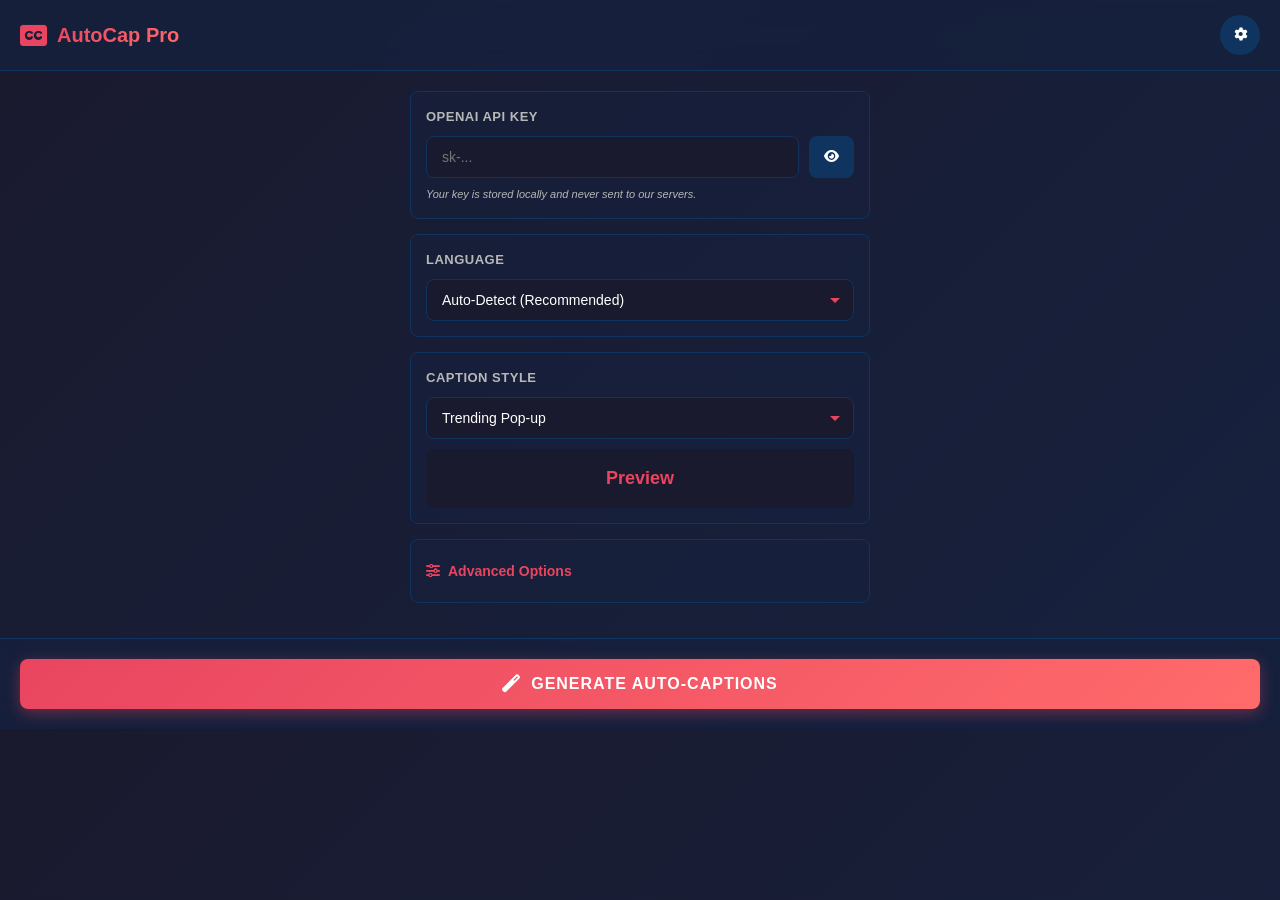
<file: AutoCapPro/index.html>
<!DOCTYPE html>
<html lang="en">
<head>
    <meta charset="UTF-8">
    <meta name="viewport" content="width=device-width, initial-scale=1.0">
    <title>AutoCap Pro - AI Powered Captions</title>
    
    <!-- CSInterface for CEP communication -->
    <script src="js/CSInterface.js"></script>
    <script src="js/main.js" defer></script>
    
    <!-- Custom Styles -->
    <link rel="stylesheet" href="css/styles.css">
    
    <!-- Font Awesome for Icons -->
    <link rel="stylesheet" href="https://cdnjs.cloudflare.com/ajax/libs/font-awesome/6.4.0/css/all.min.css">
</head>
<body>
    <!-- Header Section -->
    <header class="header">
        <div class="logo">
            <i class="fas fa-closed-captioning"></i>
            <h1>AutoCap Pro</h1>
        </div>
        <button id="settingsBtn" class="icon-btn" title="Settings">
            <i class="fas fa-cog"></i>
        </button>
    </header>

    <!-- Main Content -->
    <main class="main-content">
        
        <!-- API Key Section -->
        <section class="section api-section">
            <label for="apiKey">OpenAI API Key</label>
            <div class="input-group">
                <input type="password" id="apiKey" placeholder="sk-..." autocomplete="off">
                <button id="toggleApiKey" class="toggle-btn" title="Show/Hide">
                    <i class="fas fa-eye"></i>
                </button>
            </div>
            <p class="hint">Your key is stored locally and never sent to our servers.</p>
        </section>

        <!-- Language Selection -->
        <section class="section">
            <label for="language">Language</label>
            <select id="language">
                <option value="auto">Auto-Detect (Recommended)</option>
                <option value="en">English</option>
                <option value="hi">Hindi</option>
                <option value="hinglish">Hinglish (Mixed)</option>
                <option value="es">Spanish</option>
                <option value="fr">French</option>
                <option value="de">German</option>
                <option value="pt">Portuguese</option>
                <option value="it">Italian</option>
                <option value="ja">Japanese</option>
                <option value="ko">Korean</option>
                <option value="zh">Chinese</option>
                <option value="ar">Arabic</option>
                <option value="ru">Russian</option>
            </select>
        </section>

        <!-- Caption Style Selection -->
        <section class="section">
            <label for="captionStyle">Caption Style</label>
            <select id="captionStyle">
                <option value="trending-popup">Trending Pop-up</option>
                <option value="karaoke">Karaoke Word-Highlight</option>
                <option value="dynamic-box">Dynamic Box Background</option>
                <option value="mrbeast">MrBeast Style</option>
                <option value="minimal">Minimal Clean</option>
                <option value="bold">Bold Impact</option>
            </select>
            <div id="stylePreview" class="style-preview">
                <span class="preview-text">Preview</span>
            </div>
        </section>

        <!-- Advanced Options -->
        <section class="section advanced-options">
            <details>
                <summary><i class="fas fa-sliders-h"></i> Advanced Options</summary>
                
                <div class="option-row">
                    <label for="fontSize">Font Size</label>
                    <input type="range" id="fontSize" min="20" max="150" value="60">
                    <span id="fontSizeValue">60px</span>
                </div>

                <div class="option-row">
                    <label for="maxWordsPerLine">Max Words Per Line</label>
                    <input type="number" id="maxWordsPerLine" min="3" max="15" value="8">
                </div>

                <div class="option-row">
                    <label for="captionPosition">Position</label>
                    <select id="captionPosition">
                        <option value="bottom">Bottom Third</option>
                        <option value="center">Center</option>
                        <option value="top">Top Third</option>
                    </select>
                </div>

                <div class="option-row checkbox-row">
                    <input type="checkbox" id="addBackground" checked>
                    <label for="addBackground">Add Background Box</label>
                </div>

                <div class="option-row checkbox-row">
                    <input type="checkbox" id="addShadow" checked>
                    <label for="addShadow">Add Drop Shadow</label>
                </div>
            </details>
        </section>

        <!-- Status Messages -->
        <div id="statusMessage" class="status-message hidden">
            <i class="fas fa-info-circle"></i>
            <span id="statusText">Ready</span>
        </div>

        <!-- Progress Bar -->
        <div id="progressContainer" class="progress-container hidden">
            <div class="progress-bar">
                <div id="progressFill" class="progress-fill"></div>
            </div>
            <span id="progressText">Processing...</span>
        </div>

    </main>

    <!-- Footer with Generate Button -->
    <footer class="footer">
        <button id="generateBtn" class="generate-btn">
            <i class="fas fa-magic"></i>
            Generate Auto-Captions
        </button>
    </footer>

    <!-- Settings Modal -->
    <div id="settingsModal" class="modal hidden">
        <div class="modal-content">
            <div class="modal-header">
                <h2>Settings</h2>
                <button id="closeSettings" class="close-btn">
                    <i class="fas fa-times"></i>
                </button>
            </div>
            
            <div class="modal-body">
                <div class="setting-item">
                    <label>Default Font Family</label>
                    <select id="defaultFont">
                        <option value="Arial">Arial</option>
                        <option value="Helvetica">Helvetica</option>
                        <option value="Impact">Impact</option>
                        <option value="Bebas Neue">Bebas Neue</option>
                        <option value="Montserrat">Montserrat</option>
                        <option value="Roboto">Roboto</option>
                        <option value="Open Sans">Open Sans</option>
                    </select>
                </div>

                <div class="setting-item">
                    <label>Primary Color</label>
                    <input type="color" id="primaryColor" value="#FFFF00">
                </div>

                <div class="setting-item">
                    <label>Secondary Color</label>
                    <input type="color" id="secondaryColor" value="#FFFFFF">
                </div>

                <div class="setting-item">
                    <label>Background Color</label>
                    <input type="color" id="backgroundColor" value="#000000">
                </div>

                <div class="setting-item">
                    <label>Animation Speed</label>
                    <select id="animationSpeed">
                        <option value="fast">Fast</option>
                        <option value="normal" selected>Normal</option>
                        <option value="slow">Slow</option>
                    </select>
                </div>

                <div class="setting-item">
                    <button id="clearCache" class="secondary-btn">
                        <i class="fas fa-trash"></i> Clear Saved API Key
                    </button>
                </div>
            </div>

            <div class="modal-footer">
                <button id="saveSettings" class="save-btn">Save Settings</button>
            </div>
        </div>
    </div>

</body>
</html>
</file>
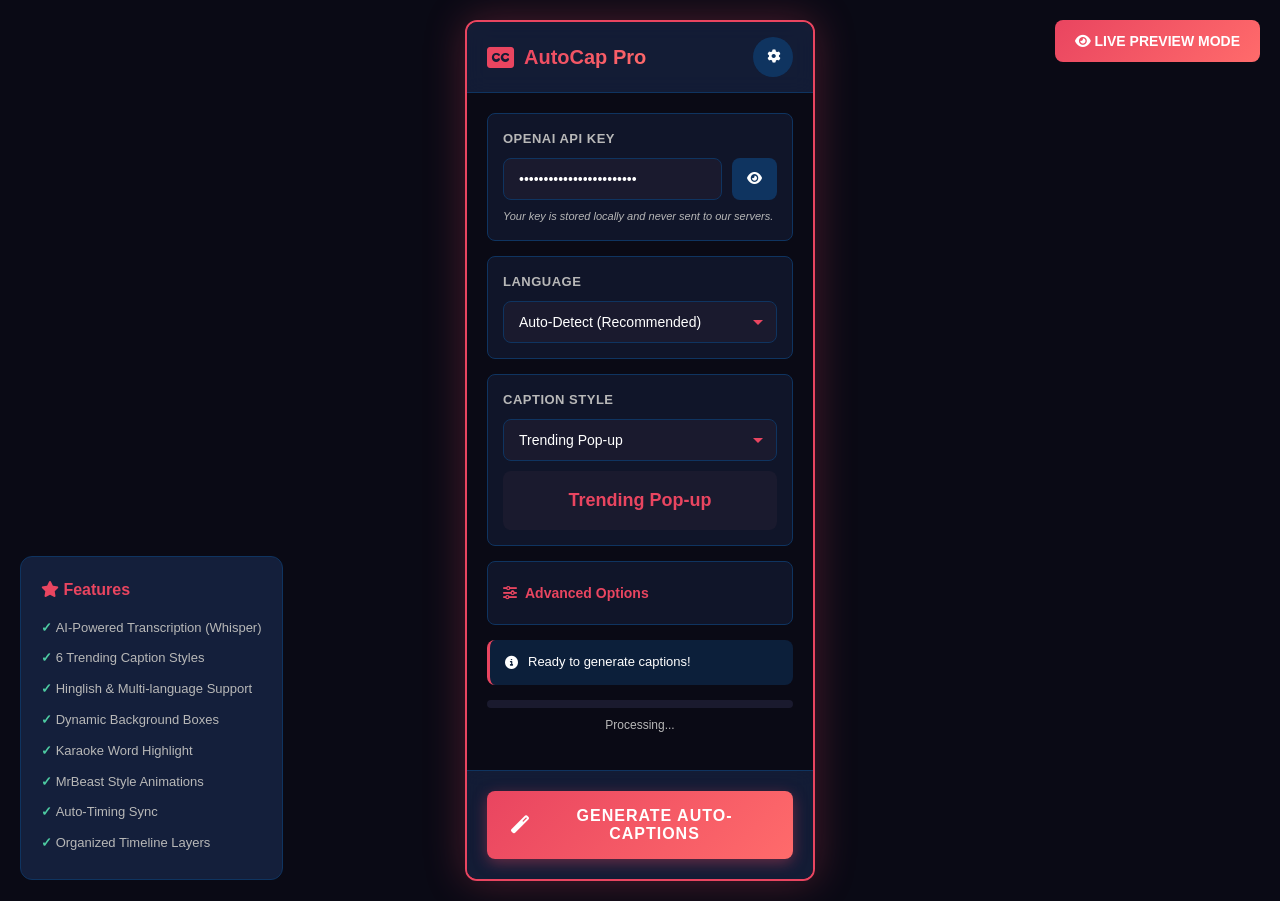
<file: AutoCapPro/preview.html>
<!DOCTYPE html>
<html lang="en">
<head>
    <meta charset="UTF-8">
    <meta name="viewport" content="width=device-width, initial-scale=1.0">
    <title>AutoCap Pro - Preview Mode</title>
    <link rel="stylesheet" href="css/styles.css">
    <link rel="stylesheet" href="https://cdnjs.cloudflare.com/ajax/libs/font-awesome/6.4.0/css/all.min.css">
    <style>
        body { min-height: 100vh; display: flex; justify-content: center; align-items: flex-start; padding: 20px; background: #0a0a15; }
        .preview-container { width: 350px; border: 2px solid #e94560; border-radius: 12px; overflow: hidden; box-shadow: 0 0 40px rgba(233, 69, 96, 0.3); }
        .preview-badge { position: fixed; top: 20px; right: 20px; background: linear-gradient(135deg, #e94560, #ff6b6b); color: white; padding: 10px 20px; border-radius: 8px; font-weight: bold; animation: pulse 2s infinite; }
        @keyframes pulse { 0%, 100% { transform: scale(1); } 50% { transform: scale(1.05); } }
        .feature-list { position: fixed; bottom: 20px; left: 20px; background: rgba(22, 33, 62, 0.95); padding: 20px; border-radius: 12px; border: 1px solid #0f3460; max-width: 300px; }
        .feature-list h3 { color: #e94560; margin-bottom: 10px; font-size: 16px; }
        .feature-list ul { list-style: none; padding: 0; margin: 0; }
        .feature-list li { color: #b8b8b8; padding: 5px 0; font-size: 13px; }
        .feature-list li::before { content: "✓ "; color: #4ecca3; font-weight: bold; }
    </style>
</head>
<body>
    <div class="preview-badge"><i class="fas fa-eye"></i> LIVE PREVIEW MODE</div>
    <div class="preview-container">
        <header class="header">
            <div class="logo"><i class="fas fa-closed-captioning"></i><h1>AutoCap Pro</h1></div>
            <button id="settingsBtn" class="icon-btn" title="Settings"><i class="fas fa-cog"></i></button>
        </header>
        <main class="main-content">
            <section class="section api-section">
                <label for="apiKey">OpenAI API Key</label>
                <div class="input-group">
                    <input type="password" id="apiKey" placeholder="sk-..." autocomplete="off" value="sk-proj-example123456789">
                    <button id="toggleApiKey" class="toggle-btn" title="Show/Hide"><i class="fas fa-eye"></i></button>
                </div>
                <p class="hint">Your key is stored locally and never sent to our servers.</p>
            </section>
            <section class="section">
                <label for="language">Language</label>
                <select id="language">
                    <option value="auto">Auto-Detect (Recommended)</option>
                    <option value="en">English</option>
                    <option value="hi">Hindi</option>
                    <option value="hinglish">Hinglish (Mixed)</option>
                    <option value="es">Spanish</option>
                    <option value="fr">French</option>
                    <option value="de">German</option>
                    <option value="pt">Portuguese</option>
                    <option value="it">Italian</option>
                    <option value="ja">Japanese</option>
                    <option value="ko">Korean</option>
                    <option value="zh">Chinese</option>
                    <option value="ar">Arabic</option>
                    <option value="ru">Russian</option>
                </select>
            </section>
            <section class="section">
                <label for="captionStyle">Caption Style</label>
                <select id="captionStyle">
                    <option value="trending-popup">Trending Pop-up</option>
                    <option value="karaoke">Karaoke Word-Highlight</option>
                    <option value="dynamic-box">Dynamic Box Background</option>
                    <option value="mrbeast">MrBeast Style</option>
                    <option value="minimal">Minimal Clean</option>
                    <option value="bold">Bold Impact</option>
                </select>
                <div id="stylePreview" class="style-preview"><span class="preview-text" style="animation: popIn 0.3s ease;">Trending Pop-up</span></div>
            </section>
            <section class="section advanced-options">
                <details>
                    <summary><i class="fas fa-sliders-h"></i> Advanced Options</summary>
                    <div class="option-row">
                        <label for="fontSize">Font Size</label>
                        <input type="range" id="fontSize" min="20" max="150" value="60">
                        <span id="fontSizeValue">60px</span>
                    </div>
                    <div class="option-row">
                        <label for="maxWordsPerLine">Max Words Per Line</label>
                        <input type="number" id="maxWordsPerLine" min="3" max="15" value="8">
                    </div>
                    <div class="option-row">
                        <label for="captionPosition">Position</label>
                        <select id="captionPosition">
                            <option value="bottom">Bottom Third</option>
                            <option value="center">Center</option>
                            <option value="top">Top Third</option>
                        </select>
                    </div>
                    <div class="option-row checkbox-row">
                        <input type="checkbox" id="addBackground" checked>
                        <label for="addBackground">Add Background Box</label>
                    </div>
                    <div class="option-row checkbox-row">
                        <input type="checkbox" id="addShadow" checked>
                        <label for="addShadow">Add Drop Shadow</label>
                    </div>
                </details>
            </section>
            <div id="statusMessage" class="status-message info"><i class="fas fa-info-circle"></i><span id="statusText">Ready to generate captions!</span></div>
            <div id="progressContainer" class="progress-container">
                <div class="progress-bar"><div id="progressFill" class="progress-fill" style="width: 0%"></div></div>
                <span id="progressText">Processing...</span>
            </div>
        </main>
        <footer class="footer">
            <button id="generateBtn" class="generate-btn"><i class="fas fa-magic"></i>Generate Auto-Captions</button>
        </footer>
    </div>
    <div id="settingsModal" class="modal hidden">
        <div class="modal-content">
            <div class="modal-header">
                <h2>Settings</h2>
                <button id="closeSettings" class="close-btn"><i class="fas fa-times"></i></button>
            </div>
            <div class="modal-body">
                <div class="setting-item"><label>Default Font Family</label><select id="defaultFont"><option value="Arial">Arial</option><option value="Helvetica">Helvetica</option><option value="Impact">Impact</option><option value="Bebas Neue">Bebas Neue</option><option value="Montserrat">Montserrat</option><option value="Roboto">Roboto</option><option value="Open Sans">Open Sans</option></select></div>
                <div class="setting-item"><label>Primary Color</label><input type="color" id="primaryColor" value="#FFFF00"></div>
                <div class="setting-item"><label>Secondary Color</label><input type="color" id="secondaryColor" value="#FFFFFF"></div>
                <div class="setting-item"><label>Background Color</label><input type="color" id="backgroundColor" value="#000000"></div>
                <div class="setting-item"><label>Animation Speed</label><select id="animationSpeed"><option value="fast">Fast</option><option value="normal" selected>Normal</option><option value="slow">Slow</option></select></div>
                <div class="setting-item"><button id="clearCache" class="secondary-btn"><i class="fas fa-trash"></i> Clear Saved API Key</button></div>
            </div>
            <div class="modal-footer"><button id="saveSettings" class="save-btn">Save Settings</button></div>
        </div>
    </div>
    <div class="feature-list">
        <h3><i class="fas fa-star"></i> Features</h3>
        <ul>
            <li>AI-Powered Transcription (Whisper)</li>
            <li>6 Trending Caption Styles</li>
            <li>Hinglish & Multi-language Support</li>
            <li>Dynamic Background Boxes</li>
            <li>Karaoke Word Highlight</li>
            <li>MrBeast Style Animations</li>
            <li>Auto-Timing Sync</li>
            <li>Organized Timeline Layers</li>
        </ul>
    </div>
    <script>
        document.getElementById('toggleApiKey').addEventListener('click', function() {
            const input = document.getElementById('apiKey');
            const icon = this.querySelector('i');
            if (input.type === 'password') { input.type = 'text'; icon.classList.remove('fa-eye'); icon.classList.add('fa-eye-slash'); }
            else { input.type = 'password'; icon.classList.remove('fa-eye-slash'); icon.classList.add('fa-eye'); }
        });
        document.getElementById('settingsBtn').addEventListener('click', function() { document.getElementById('settingsModal').classList.remove('hidden'); });
        document.getElementById('closeSettings').addEventListener('click', function() { document.getElementById('settingsModal').classList.add('hidden'); });
        document.getElementById('settingsModal').addEventListener('click', function(e) { if (e.target === this) { this.classList.add('hidden'); } });
        document.getElementById('saveSettings').addEventListener('click', function() {
            const primaryColor = document.getElementById('primaryColor').value;
            document.documentElement.style.setProperty('--accent-primary', primaryColor);
            alert('Settings saved! (Preview mode - not persisted)');
            document.getElementById('settingsModal').classList.add('hidden');
        });
        document.getElementById('fontSize').addEventListener('input', function() { document.getElementById('fontSizeValue').textContent = this.value + 'px'; });
        document.getElementById('captionStyle').addEventListener('change', function() {
            const style = this.value;
            const preview = document.getElementById('stylePreview');
            const previews = {
                'trending-popup': '<span class="preview-text" style="animation: popIn 0.3s ease;">Trending Pop-up</span>',
                'karaoke': '<span class="preview-text" style="color: #4ecca3;">Karaoke <span style="color: var(--accent-primary);">Highlight</span></span>',
                'dynamic-box': '<span class="preview-text" style="background: rgba(233,69,96,0.3); padding: 5px 10px; border-radius: 4px;">Dynamic Box</span>',
                'mrbeast': '<span class="preview-text" style="font-size: 24px; text-shadow: 3px 3px 0 #000, -1px -1px 0 #000, 1px -1px 0 #000, -1px 1px 0 #000;">MRBEAST</span>',
                'minimal': '<span class="preview-text" style="font-weight: 300; letter-spacing: 2px;">Minimal Clean</span>',
                'bold': '<span class="preview-text" style="font-weight: 900; text-transform: uppercase;">Bold Impact</span>'
            };
            preview.innerHTML = previews[style] || previews['trending-popup'];
        });
        document.getElementById('generateBtn').addEventListener('click', function() {
            const apiKey = document.getElementById('apiKey').value;
            if (!apiKey || !apiKey.startsWith('sk-')) {
                document.getElementById('statusMessage').className = 'status-message error';
                document.getElementById('statusText').textContent = 'Please enter a valid API key (starts with sk-)';
                return;
            }
            this.disabled = true;
            this.classList.add('loading');
            let progress = 0;
            const interval = setInterval(() => {
                progress += 10;
                document.getElementById('progressFill').style.width = progress + '%';
                const statuses = ['Connecting to After Effects...', 'Extracting audio from composition...', 'Sending to Whisper API...', 'Processing transcription...', 'Creating caption layers...', 'Applying animations...', 'Organizing timeline...', 'Finalizing...', 'Complete!'];
                document.getElementById('progressText').textContent = statuses[Math.min(Math.floor(progress / 12.5), statuses.length - 1)];
                if (progress >= 100) {
                    clearInterval(interval);
                    document.getElementById('statusMessage').className = 'status-message success';
                    document.getElementById('statusText').textContent = '✅ Successfully created 24 caption layers!';
                    setTimeout(() => { this.disabled = false; this.classList.remove('loading'); document.getElementById('progressFill').style.width = '0%'; }, 2000);
                }
            }, 300);
        });
        const style = document.createElement('style');
        style.textContent = '@keyframes popIn { 0% { opacity: 0; transform: scale(0.5); } 70% { transform: scale(1.1); } 100% { opacity: 1; transform: scale(1); } }';
        document.head.appendChild(style);
        console.log('🎬 AutoCap Pro Preview Loaded Successfully!');
    </script>
</body>
</html>
</file>
<file: AutoCapPro/css/styles.css>
/*
 * AutoCap Pro - Main Stylesheet
 * Modern Dark Mode UI for CEP Extension
 */

/* ============================================
   CSS Variables & Theme
   ============================================ */
:root {
    --bg-primary: #1a1a2e;
    --bg-secondary: #16213e;
    --bg-tertiary: #0f3460;
    --accent-primary: #e94560;
    --accent-secondary: #0f3460;
    --text-primary: #ffffff;
    --text-secondary: #b8b8b8;
    --success: #4ecca3;
    --warning: #ffc107;
    --error: #ff6b6b;
    --border-radius: 8px;
    --transition-speed: 0.3s;
    --shadow: 0 4px 6px rgba(0, 0, 0, 0.3);
}

/* ============================================
   Reset & Base Styles
   ============================================ */
* {
    margin: 0;
    padding: 0;
    box-sizing: border-box;
}

body {
    font-family: 'Segoe UI', Tahoma, Geneva, Verdana, sans-serif;
    background: linear-gradient(135deg, var(--bg-primary) 0%, var(--bg-secondary) 100%);
    color: var(--text-primary);
    overflow-x: hidden;
    font-size: 14px;
    line-height: 1.6;
}

/* Custom Scrollbar */
::-webkit-scrollbar {
    width: 8px;
}

::-webkit-scrollbar-track {
    background: var(--bg-primary);
}

::-webkit-scrollbar-thumb {
    background: var(--bg-tertiary);
    border-radius: 4px;
}

::-webkit-scrollbar-thumb:hover {
    background: var(--accent-primary);
}

/* ============================================
   Header
   ============================================ */
.header {
    display: flex;
    justify-content: space-between;
    align-items: center;
    padding: 15px 20px;
    background: rgba(22, 33, 62, 0.8);
    border-bottom: 1px solid var(--bg-tertiary);
    backdrop-filter: blur(10px);
    position: sticky;
    top: 0;
    z-index: 100;
}

.logo {
    display: flex;
    align-items: center;
    gap: 10px;
}

.logo i {
    font-size: 24px;
    color: var(--accent-primary);
}

.logo h1 {
    font-size: 20px;
    font-weight: 600;
    background: linear-gradient(135deg, var(--accent-primary), #ff6b6b);
    -webkit-background-clip: text;
    -webkit-text-fill-color: transparent;
    background-clip: text;
}

.icon-btn {
    background: var(--bg-tertiary);
    border: none;
    color: var(--text-primary);
    width: 40px;
    height: 40px;
    border-radius: 50%;
    cursor: pointer;
    transition: all var(--transition-speed);
    display: flex;
    align-items: center;
    justify-content: center;
}

.icon-btn:hover {
    background: var(--accent-primary);
    transform: rotate(90deg);
}

/* ============================================
   Main Content
   ============================================ */
.main-content {
    padding: 20px;
    max-width: 500px;
    margin: 0 auto;
}

.section {
    background: rgba(22, 33, 62, 0.5);
    padding: 15px;
    border-radius: var(--border-radius);
    margin-bottom: 15px;
    border: 1px solid var(--bg-tertiary);
    transition: all var(--transition-speed);
}

.section:hover {
    border-color: var(--accent-primary);
    box-shadow: var(--shadow);
}

.section label {
    display: block;
    margin-bottom: 8px;
    font-weight: 600;
    color: var(--text-secondary);
    font-size: 13px;
    text-transform: uppercase;
    letter-spacing: 0.5px;
}

/* ============================================
   Input Fields
   ============================================ */
input[type="text"],
input[type="password"],
input[type="number"],
select {
    width: 100%;
    padding: 12px 15px;
    background: var(--bg-primary);
    border: 1px solid var(--bg-tertiary);
    border-radius: var(--border-radius);
    color: var(--text-primary);
    font-size: 14px;
    transition: all var(--transition-speed);
    outline: none;
}

input:focus,
select:focus {
    border-color: var(--accent-primary);
    box-shadow: 0 0 0 3px rgba(233, 69, 96, 0.2);
}

select {
    cursor: pointer;
    appearance: none;
    background-image: url("data:image/svg+xml,%3Csvg xmlns='http://www.w3.org/2000/svg' width='12' height='12' viewBox='0 0 12 12'%3E%3Cpath fill='%23e94560' d='M6 9L1 4h10z'/%3E%3C/svg%3E");
    background-repeat: no-repeat;
    background-position: right 12px center;
    padding-right: 40px;
}

.input-group {
    position: relative;
    display: flex;
    gap: 10px;
}

.input-group input {
    flex: 1;
}

.toggle-btn {
    background: var(--bg-tertiary);
    border: none;
    color: var(--text-primary);
    padding: 0 15px;
    border-radius: var(--border-radius);
    cursor: pointer;
    transition: all var(--transition-speed);
}

.toggle-btn:hover {
    background: var(--accent-primary);
}

.hint {
    font-size: 11px;
    color: var(--text-secondary);
    margin-top: 8px;
    font-style: italic;
}

/* ============================================
   Style Preview
   ============================================ */
.style-preview {
    margin-top: 10px;
    padding: 15px;
    background: var(--bg-primary);
    border-radius: var(--border-radius);
    text-align: center;
    min-height: 50px;
    display: flex;
    align-items: center;
    justify-content: center;
}

.preview-text {
    font-size: 18px;
    font-weight: bold;
    color: var(--accent-primary);
    animation: pulse 2s infinite;
}

@keyframes pulse {
    0%, 100% { opacity: 1; }
    50% { opacity: 0.6; }
}

/* ============================================
   Advanced Options
   ============================================ */
.advanced-options details {
    cursor: pointer;
}

.advanced-options summary {
    list-style: none;
    font-weight: 600;
    color: var(--accent-primary);
    padding: 5px 0;
    display: flex;
    align-items: center;
    gap: 8px;
}

.advanced-options summary::-webkit-details-marker {
    display: none;
}

.option-row {
    display: flex;
    align-items: center;
    gap: 10px;
    margin-top: 12px;
}

.option-row label {
    margin-bottom: 0;
    text-transform: none;
    flex: 1;
}

.option-row input[type="range"] {
    flex: 1;
    accent-color: var(--accent-primary);
}

.option-row span {
    min-width: 50px;
    text-align: right;
    font-size: 12px;
    color: var(--text-secondary);
}

.checkbox-row input[type="checkbox"] {
    accent-color: var(--accent-primary);
    width: 18px;
    height: 18px;
    cursor: pointer;
}

/* ============================================
   Status Messages
   ============================================ */
.status-message {
    padding: 12px 15px;
    border-radius: var(--border-radius);
    margin: 15px 0;
    display: flex;
    align-items: center;
    gap: 10px;
    font-size: 13px;
    animation: slideIn 0.3s ease;
}

@keyframes slideIn {
    from {
        opacity: 0;
        transform: translateY(-10px);
    }
    to {
        opacity: 1;
        transform: translateY(0);
    }
}

.status-message.info {
    background: rgba(15, 52, 96, 0.5);
    border-left: 3px solid var(--accent-primary);
}

.status-message.success {
    background: rgba(78, 204, 163, 0.2);
    border-left: 3px solid var(--success);
}

.status-message.error {
    background: rgba(255, 107, 107, 0.2);
    border-left: 3px solid var(--error);
}

.status-message.warning {
    background: rgba(255, 193, 7, 0.2);
    border-left: 3px solid var(--warning);
}

.hidden {
    display: none !important;
}

/* ============================================
   Progress Bar
   ============================================ */
.progress-container {
    margin: 15px 0;
}

.progress-bar {
    height: 8px;
    background: var(--bg-primary);
    border-radius: 4px;
    overflow: hidden;
    margin-bottom: 8px;
}

.progress-fill {
    height: 100%;
    width: 0%;
    background: linear-gradient(90deg, var(--accent-primary), #ff6b6b);
    transition: width 0.3s ease;
    border-radius: 4px;
}

#progressText {
    font-size: 12px;
    color: var(--text-secondary);
    text-align: center;
    display: block;
}

/* ============================================
   Footer & Generate Button
   ============================================ */
.footer {
    padding: 20px;
    background: rgba(22, 33, 62, 0.8);
    border-top: 1px solid var(--bg-tertiary);
    position: sticky;
    bottom: 0;
    backdrop-filter: blur(10px);
}

.generate-btn {
    width: 100%;
    padding: 16px 24px;
    background: linear-gradient(135deg, var(--accent-primary), #ff6b6b);
    border: none;
    border-radius: var(--border-radius);
    color: var(--text-primary);
    font-size: 16px;
    font-weight: 600;
    cursor: pointer;
    transition: all var(--transition-speed);
    display: flex;
    align-items: center;
    justify-content: center;
    gap: 10px;
    text-transform: uppercase;
    letter-spacing: 1px;
    box-shadow: 0 4px 15px rgba(233, 69, 96, 0.4);
}

.generate-btn:hover:not(:disabled) {
    transform: translateY(-2px);
    box-shadow: 0 6px 20px rgba(233, 69, 96, 0.6);
}

.generate-btn:active:not(:disabled) {
    transform: translateY(0);
}

.generate-btn:disabled {
    opacity: 0.5;
    cursor: not-allowed;
    filter: grayscale(100%);
}

.generate-btn i {
    font-size: 18px;
    animation: sparkle 2s infinite;
}

@keyframes sparkle {
    0%, 100% { transform: rotate(0deg); }
    25% { transform: rotate(-10deg); }
    75% { transform: rotate(10deg); }
}

/* ============================================
   Modal
   ============================================ */
.modal {
    position: fixed;
    top: 0;
    left: 0;
    width: 100%;
    height: 100%;
    background: rgba(0, 0, 0, 0.8);
    display: flex;
    align-items: center;
    justify-content: center;
    z-index: 1000;
    animation: fadeIn 0.3s ease;
}

@keyframes fadeIn {
    from { opacity: 0; }
    to { opacity: 1; }
}

.modal-content {
    background: var(--bg-secondary);
    border-radius: var(--border-radius);
    width: 90%;
    max-width: 400px;
    max-height: 80vh;
    overflow-y: auto;
    box-shadow: 0 10px 40px rgba(0, 0, 0, 0.5);
    animation: slideUp 0.3s ease;
}

@keyframes slideUp {
    from {
        opacity: 0;
        transform: translateY(20px);
    }
    to {
        opacity: 1;
        transform: translateY(0);
    }
}

.modal-header {
    display: flex;
    justify-content: space-between;
    align-items: center;
    padding: 20px;
    border-bottom: 1px solid var(--bg-tertiary);
}

.modal-header h2 {
    font-size: 18px;
    color: var(--text-primary);
}

.close-btn {
    background: none;
    border: none;
    color: var(--text-secondary);
    font-size: 20px;
    cursor: pointer;
    transition: all var(--transition-speed);
}

.close-btn:hover {
    color: var(--error);
    transform: rotate(90deg);
}

.modal-body {
    padding: 20px;
}

.setting-item {
    margin-bottom: 20px;
}

.setting-item label {
    display: block;
    margin-bottom: 8px;
    color: var(--text-secondary);
    font-size: 13px;
}

.setting-item input[type="color"] {
    width: 100%;
    height: 40px;
    padding: 5px;
    border: 1px solid var(--bg-tertiary);
    border-radius: var(--border-radius);
    cursor: pointer;
}

.secondary-btn {
    width: 100%;
    padding: 12px;
    background: var(--bg-tertiary);
    border: 1px solid var(--bg-tertiary);
    border-radius: var(--border-radius);
    color: var(--text-primary);
    cursor: pointer;
    transition: all var(--transition-speed);
    display: flex;
    align-items: center;
    justify-content: center;
    gap: 8px;
}

.secondary-btn:hover {
    background: var(--error);
    border-color: var(--error);
}

.modal-footer {
    padding: 20px;
    border-top: 1px solid var(--bg-tertiary);
}

.save-btn {
    width: 100%;
    padding: 14px;
    background: linear-gradient(135deg, var(--success), #45b393);
    border: none;
    border-radius: var(--border-radius);
    color: white;
    font-size: 15px;
    font-weight: 600;
    cursor: pointer;
    transition: all var(--transition-speed);
}

.save-btn:hover {
    transform: translateY(-2px);
    box-shadow: 0 4px 15px rgba(78, 204, 163, 0.4);
}

/* ============================================
   Responsive Design
   ============================================ */
@media (max-width: 400px) {
    .header {
        padding: 12px 15px;
    }
    
    .logo h1 {
        font-size: 18px;
    }
    
    .main-content {
        padding: 15px;
    }
    
    .generate-btn {
        font-size: 14px;
        padding: 14px 20px;
    }
}

/* ============================================
   Loading Animation
   ============================================ */
.loading {
    position: relative;
    pointer-events: none;
}

.loading::after {
    content: '';
    position: absolute;
    top: 50%;
    left: 50%;
    width: 20px;
    height: 20px;
    margin: -10px 0 0 -10px;
    border: 3px solid rgba(255, 255, 255, 0.3);
    border-top-color: white;
    border-radius: 50%;
    animation: spin 0.8s linear infinite;
}

@keyframes spin {
    to { transform: rotate(360deg); }
}
</file>
